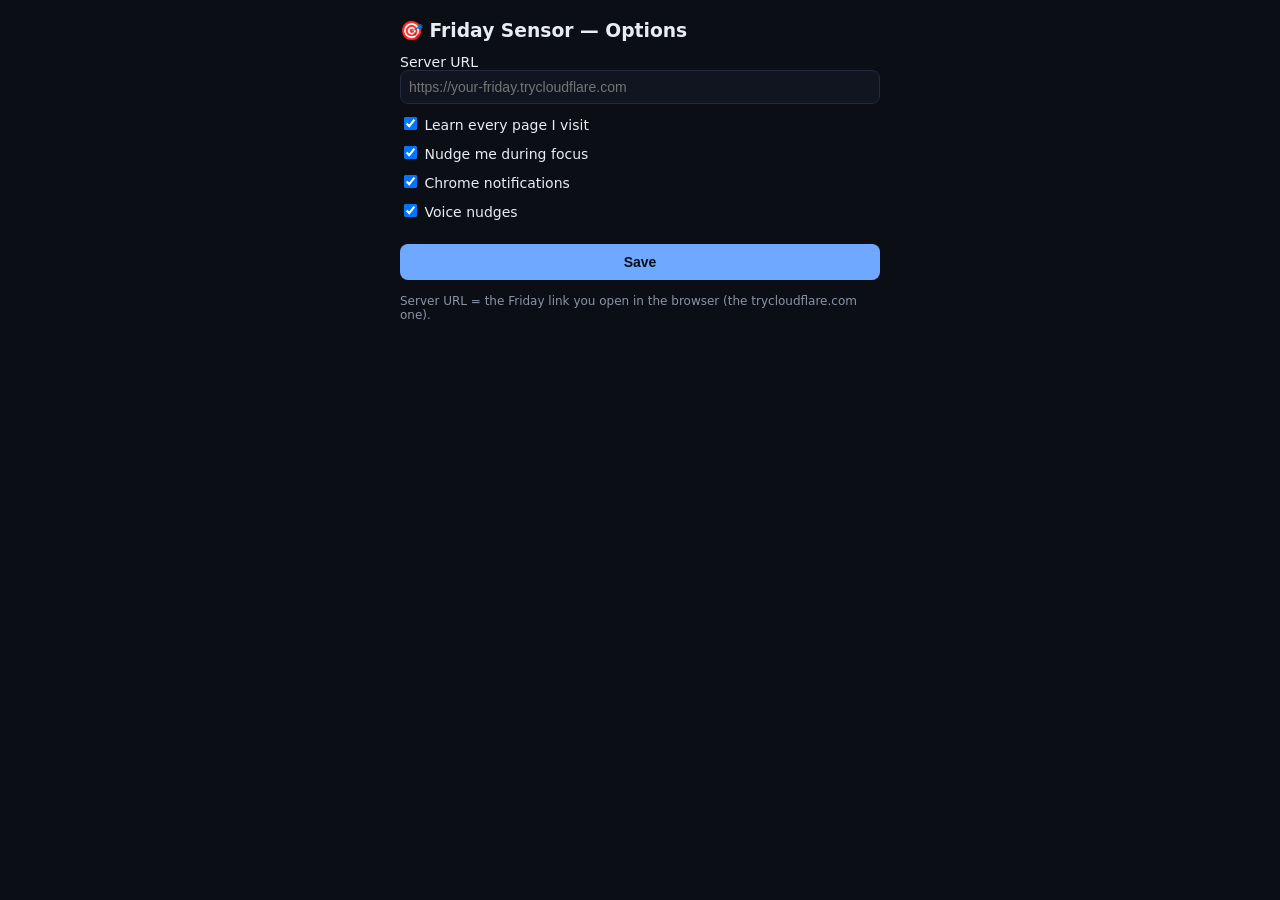
<file: extension/options.html>
<!DOCTYPE html>
<html>
<head><meta charset="utf-8"><title>Friday Sensor — Options</title>
<style>body{font-family:system-ui;background:#0b0e14;color:#e8ecf4;padding:20px;max-width:480px;margin:0 auto}
h3{margin:0 0 12px}label{display:block;margin:10px 0;font-size:14px}
input[type=text]{width:100%;box-sizing:border-box;padding:8px;border-radius:8px;border:1px solid #232b3d;background:#11151f;color:#e8ecf4;font-size:14px}
button{width:100%;padding:10px;margin-top:14px;border:none;border-radius:8px;background:#6ea8ff;color:#0b0e14;font-weight:700;cursor:pointer;font-size:14px}
#status{font-size:13px;color:#8b94a7;margin-top:10px}
.dim{color:#8b94a7;font-size:12px}</style></head>
<body>
<h3>🎯 Friday Sensor — Options</h3>
<label>Server URL
  <input type="text" id="server" placeholder="https://your-friday.trycloudflare.com"/>
</label>
<label><input type="checkbox" id="observeAll" checked/> Learn every page I visit</label>
<label><input type="checkbox" id="focusNudges" checked/> Nudge me during focus</label>
<label><input type="checkbox" id="chromeNudges" checked/> Chrome notifications</label>
<label><input type="checkbox" id="voiceNudges" checked/> Voice nudges</label>
<button id="save">Save</button>
<div id="status"></div>
<div class="dim" style="margin-top:14px">Server URL = the Friday link you open in the browser (the trycloudflare.com one).</div>
<script src="options.js"></script>
</body>
</html>
</file>
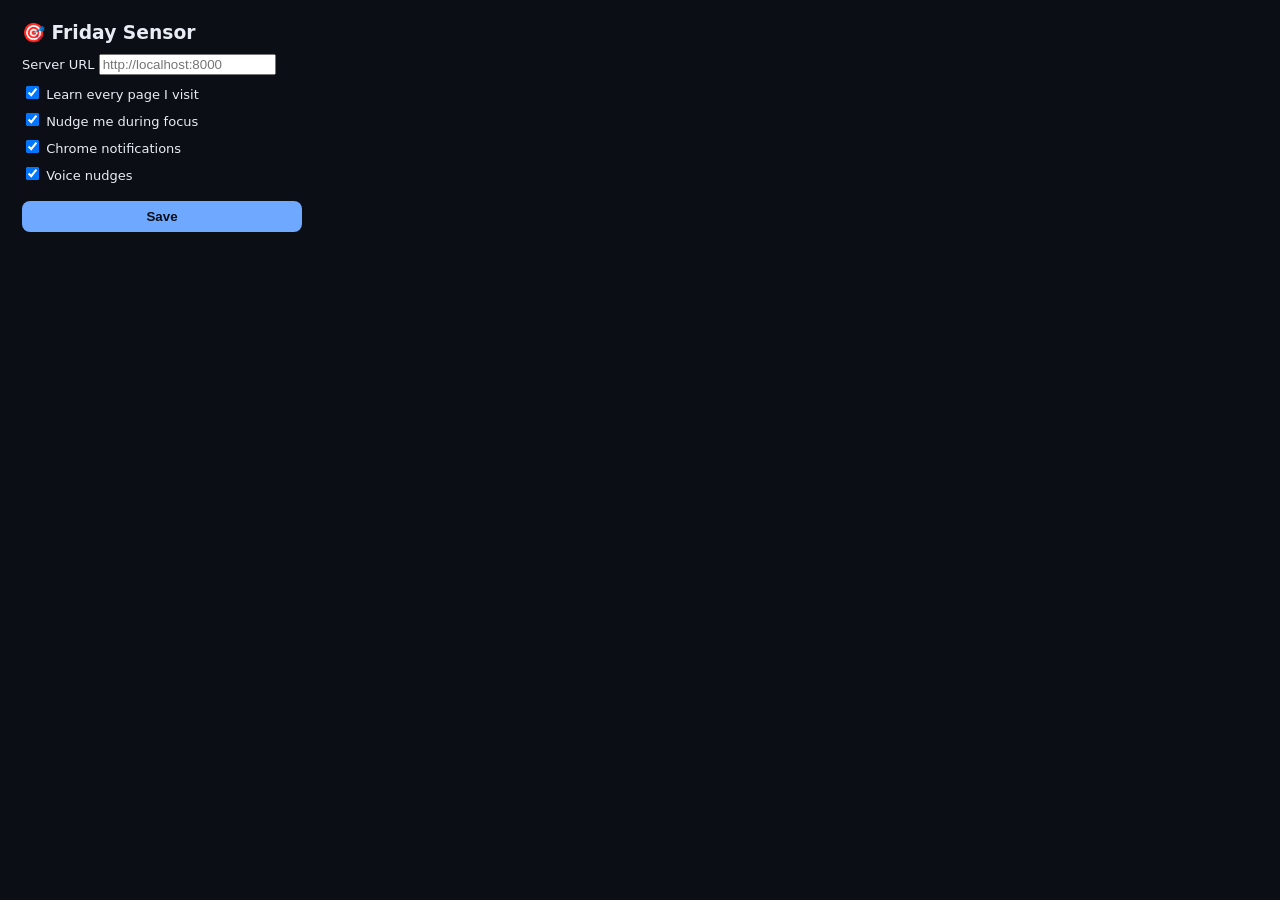
<file: extension/popup.html>
<!DOCTYPE html>
<html>
<head><meta charset="utf-8"><title>Friday Sensor</title>
<style>body{font-family:system-ui;width:280px;padding:14px;background:#0b0e14;color:#e8ecf4}
h3{margin:0 0 10px}label{display:block;margin:8px 0;font-size:13px}
input[type=text]{width:100%;box-sizing:border-box;padding:6px;border-radius:8px;border:1px solid #232b3d;background:#11151f;color:#e8ecf4}
button{width:100%;padding:8px;margin-top:10px;border:none;border-radius:8px;background:#6ea8ff;color:#0b0e14;font-weight:700;cursor:pointer}
#status{font-size:12px;color:#8b94a7;margin-top:8px}</style></head>
<body>
<h3>🎯 Friday Sensor</h3>
<label>Server URL <input id="server" placeholder="http://localhost:8000"/></label>
<label><input type="checkbox" id="observeAll" checked/> Learn every page I visit</label>
<label><input type="checkbox" id="focusNudges" checked/> Nudge me during focus</label>
<label><input type="checkbox" id="chromeNudges" checked/> Chrome notifications</label>
<label><input type="checkbox" id="voiceNudges" checked/> Voice nudges</label>
<button id="save">Save</button>
<div id="status"></div>
<script src="popup.js"></script>
</body>
</html>
</file>
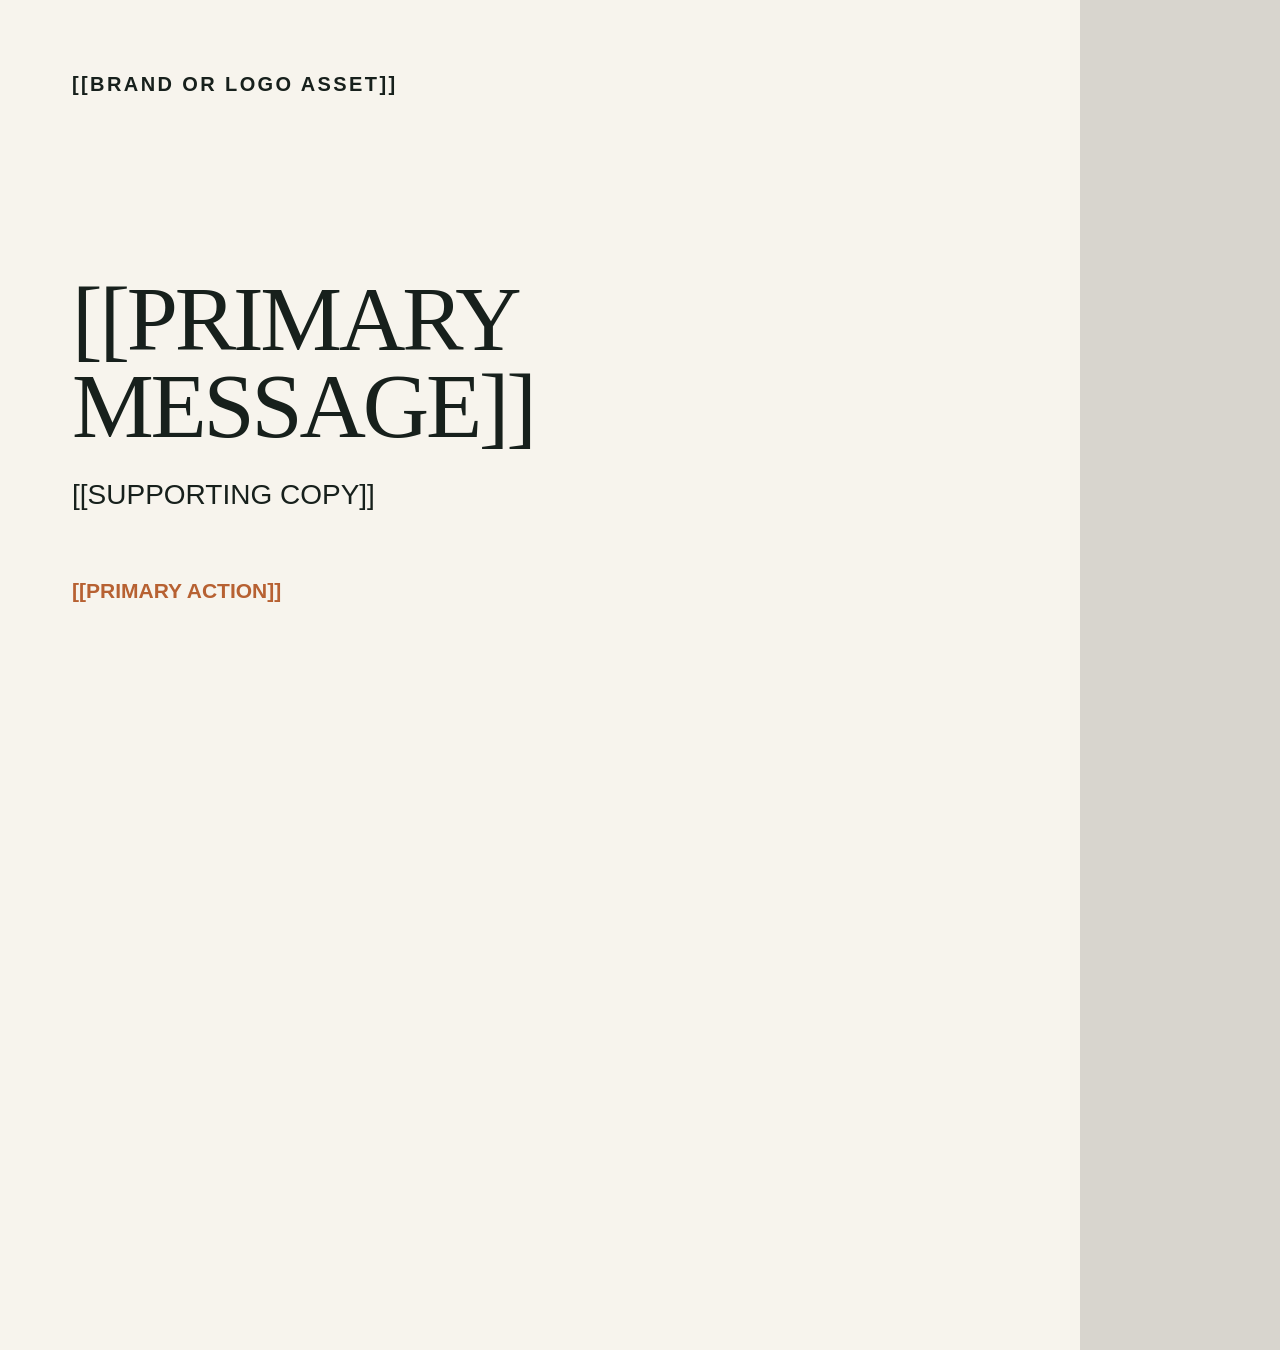
<file: genome/skills/creative/marketing-collateral-design/templates/canvas.html>
<!doctype html>
<html lang="en">
<head>
  <meta charset="utf-8">
  <meta name="viewport" content="width=device-width, initial-scale=1">
  <title>[[DOCUMENT TITLE]]</title>
  <style>
    :root {
      --artboard-width: 1080px;
      --artboard-height: 1350px;
      --safe-area: 72px;
      --paper: #f7f4ed;
      --ink: #17201c;
      --accent: #b76132;
      --display: Georgia, "Times New Roman", serif;
      --body: Arial, Helvetica, sans-serif;
    }
    * { box-sizing: border-box; }
    html, body { margin: 0; background: #d8d5ce; }
    .artboard {
      position: relative;
      width: var(--artboard-width);
      height: var(--artboard-height);
      overflow: hidden;
      background: var(--paper);
      color: var(--ink);
    }
    .safe-area {
      position: absolute;
      inset: var(--safe-area);
      display: grid;
      align-content: start;
    }
    /* Replace this neutral scaffold with the chosen composition archetype. */
    .brand { font: 700 20px/1.2 var(--body); letter-spacing: .12em; text-transform: uppercase; }
    h1 { max-width: 820px; margin: 180px 0 24px; font: 400 92px/.95 var(--display); letter-spacing: -.035em; }
    .support { max-width: 620px; margin: 0; font: 400 28px/1.4 var(--body); }
    .action { margin-top: 64px; font: 700 21px/1.2 var(--body); color: var(--accent); }
    @page { size: 1080px 1350px; margin: 0; }
    @media print { * { print-color-adjust: exact; -webkit-print-color-adjust: exact; } }
  </style>
</head>
<body>
  <main class="artboard" data-artboard aria-label="[[DOCUMENT DESCRIPTION]]">
    <section class="safe-area">
      <div class="brand">[[BRAND OR LOGO ASSET]]</div>
      <h1>[[PRIMARY MESSAGE]]</h1>
      <p class="support">[[SUPPORTING COPY]]</p>
      <div class="action">[[PRIMARY ACTION]]</div>
    </section>
  </main>
</body>
</html>
</file>
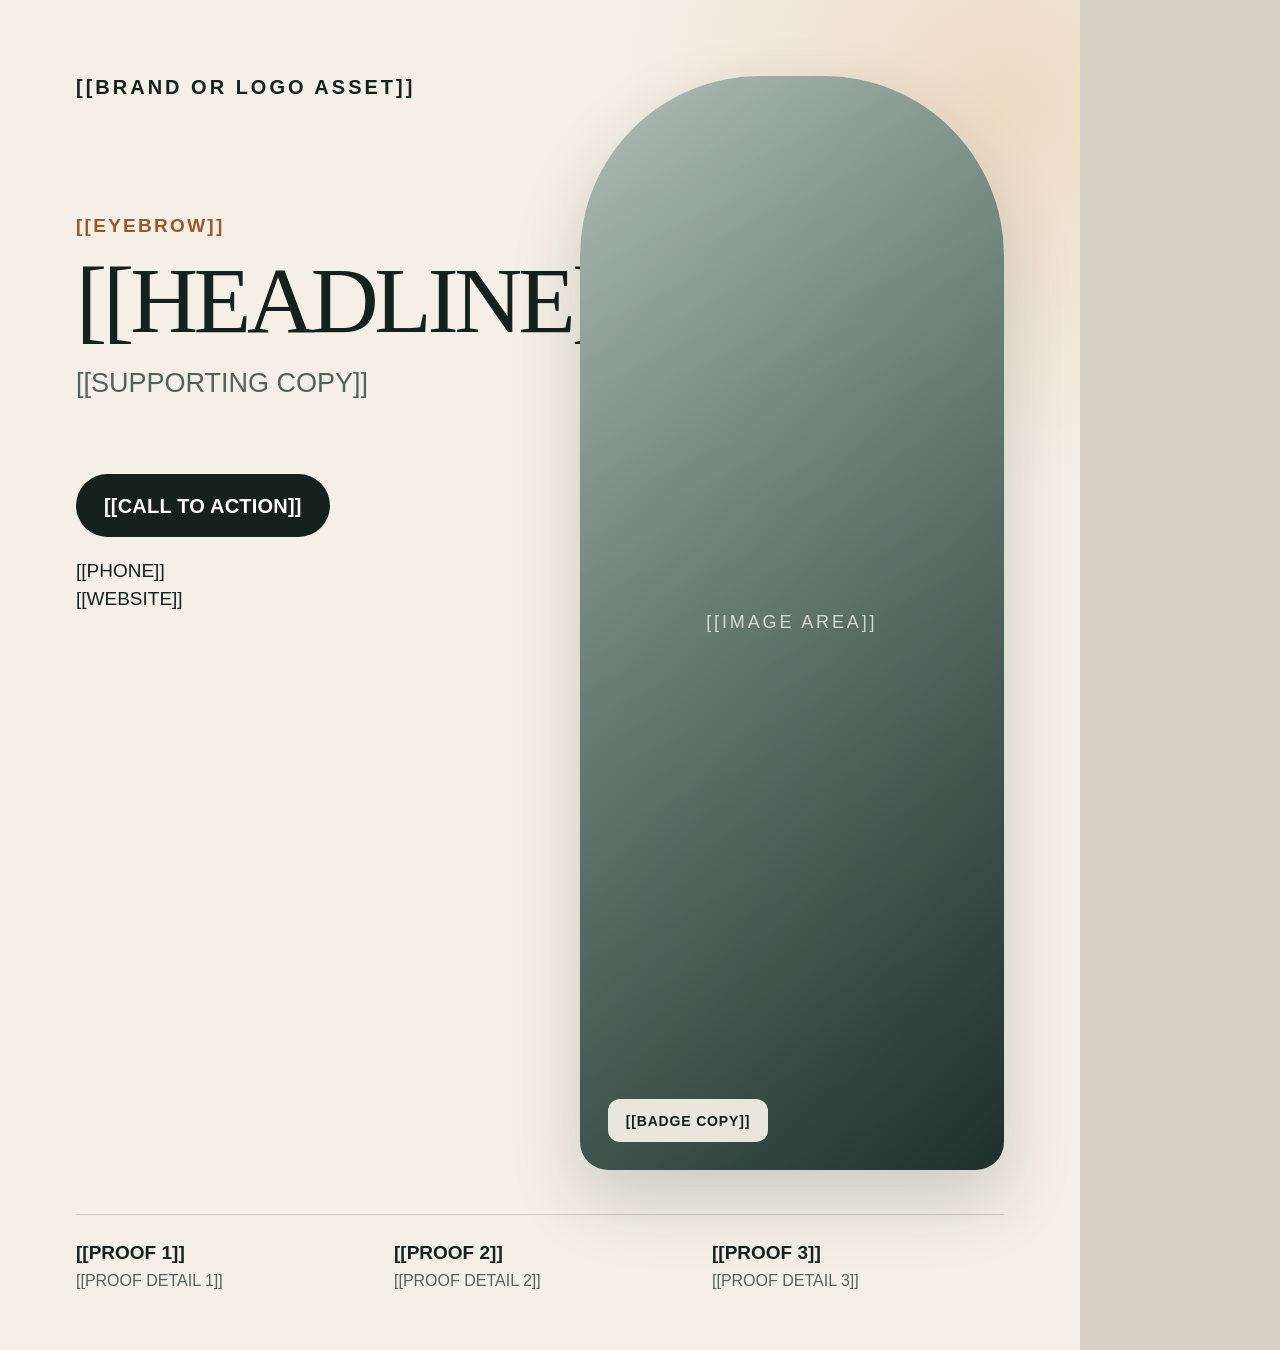
<file: genome/skills/creative/marketing-collateral-design/templates/flyer.html>
<!doctype html>
<html lang="en">
<head>
  <meta charset="utf-8">
  <meta name="viewport" content="width=device-width, initial-scale=1">
  <title>[[DOCUMENT TITLE]]</title>
  <style>
    :root {
      --canvas-w: 1080px;
      --canvas-h: 1350px;
      --ink: #14211d;
      --paper: #f4f0e7;
      --accent: #d78c43;
      --accent-dark: #9f5724;
      --muted: #53625c;
      --line: rgba(20, 33, 29, .18);
      --pad: 76px;
      --radius: 28px;
      --display: Georgia, "Times New Roman", serif;
      --body: "Avenir Next", Avenir, Helvetica, Arial, sans-serif;
    }

    * { box-sizing: border-box; }
    html, body { margin: 0; width: var(--canvas-w); height: var(--canvas-h); overflow: hidden; }
    body { background: #d7d1c5; color: var(--ink); font-family: var(--body); }

    .canvas {
      position: relative;
      width: var(--canvas-w);
      height: var(--canvas-h);
      overflow: hidden;
      background:
        radial-gradient(circle at 93% 8%, rgba(215,140,67,.22), transparent 24%),
        var(--paper);
      display: grid;
      grid-template-rows: 1fr auto;
    }

    .main {
      display: grid;
      grid-template-columns: 1.04fr .96fr;
      gap: 44px;
      padding: var(--pad) var(--pad) 44px;
    }

    .copy { display: flex; flex-direction: column; min-width: 0; }
    .brand {
      margin-bottom: 116px;
      font-size: 20px;
      font-weight: 750;
      letter-spacing: .15em;
      text-transform: uppercase;
    }

    .eyebrow { color: var(--accent-dark); font-size: 19px; font-weight: 800; letter-spacing: .12em; text-transform: uppercase; }
    h1 { margin: 20px 0 22px; font: 400 94px/.92 var(--display); letter-spacing: -.045em; text-wrap: balance; }
    .lead { margin: 0; max-width: 470px; color: var(--muted); font-size: 27px; line-height: 1.35; }

    .action { margin-top: 72px; }
    .cta { display: inline-block; background: var(--ink); color: white; padding: 21px 28px 19px; border-radius: 999px; font-size: 20px; font-weight: 700; letter-spacing: .01em; }
    .contact { margin-top: 20px; font-size: 19px; line-height: 1.5; }

    .visual { position: relative; display: flex; align-items: stretch; min-width: 0; }
    .photo {
      position: relative;
      width: 100%;
      border-radius: 180px 180px var(--radius) var(--radius);
      overflow: hidden;
      background:
        linear-gradient(155deg, rgba(20,33,29,.05), rgba(20,33,29,.22)),
        linear-gradient(135deg, #b9c8c0, #536b62 65%, #20352e);
      box-shadow: 0 30px 70px rgba(20,33,29,.18);
    }
    .photo::before {
      content: "[[IMAGE AREA]]";
      position: absolute;
      inset: 0;
      display: grid;
      place-items: center;
      color: rgba(255,255,255,.72);
      font-size: 18px;
      letter-spacing: .16em;
    }
    .badge {
      position: absolute;
      left: 28px;
      bottom: 28px;
      max-width: calc(100% - 56px);
      padding: 14px 18px 12px;
      border-radius: 12px;
      background: rgba(244, 240, 231, .94);
      color: var(--ink);
      text-align: left;
      font-size: 14px;
      font-weight: 800;
      line-height: 1.2;
      letter-spacing: .06em;
      text-transform: uppercase;
    }

    .footer {
      margin: 0 var(--pad) 58px;
      padding-top: 27px;
      border-top: 1px solid var(--line);
      display: grid;
      grid-template-columns: repeat(3, 1fr);
      gap: 26px;
    }
    .proof strong { display: block; font-size: 19px; margin-bottom: 6px; }
    .proof span { color: var(--muted); font-size: 16px; line-height: 1.38; }

    /* Social-canvas default. Replace with the verified trim size for print work. */
    @page { size: 1080px 1350px; margin: 0; }
    @media print {
      * { print-color-adjust: exact; -webkit-print-color-adjust: exact; }
    }
  </style>
</head>
<body>
  <main class="canvas" data-artboard aria-label="[[CAMPAIGN]] promotional flyer">
    <section class="main">
      <div class="copy">
        <div class="brand">[[BRAND OR LOGO ASSET]]</div>
        <div class="eyebrow">[[EYEBROW]]</div>
        <h1>[[HEADLINE]]</h1>
        <p class="lead">[[SUPPORTING COPY]]</p>
        <div class="action">
          <div class="cta">[[CALL TO ACTION]]</div>
          <div class="contact">[[PHONE]]<br>[[WEBSITE]]</div>
        </div>
      </div>
      <div class="visual">
        <div class="photo" role="img" aria-label="[[IMAGE DESCRIPTION]]"></div>
        <div class="badge">[[BADGE COPY]]</div>
      </div>
    </section>
    <footer class="footer">
      <div class="proof"><strong>[[PROOF 1]]</strong><span>[[PROOF DETAIL 1]]</span></div>
      <div class="proof"><strong>[[PROOF 2]]</strong><span>[[PROOF DETAIL 2]]</span></div>
      <div class="proof"><strong>[[PROOF 3]]</strong><span>[[PROOF DETAIL 3]]</span></div>
    </footer>
  </main>
</body>
</html>
</file>
